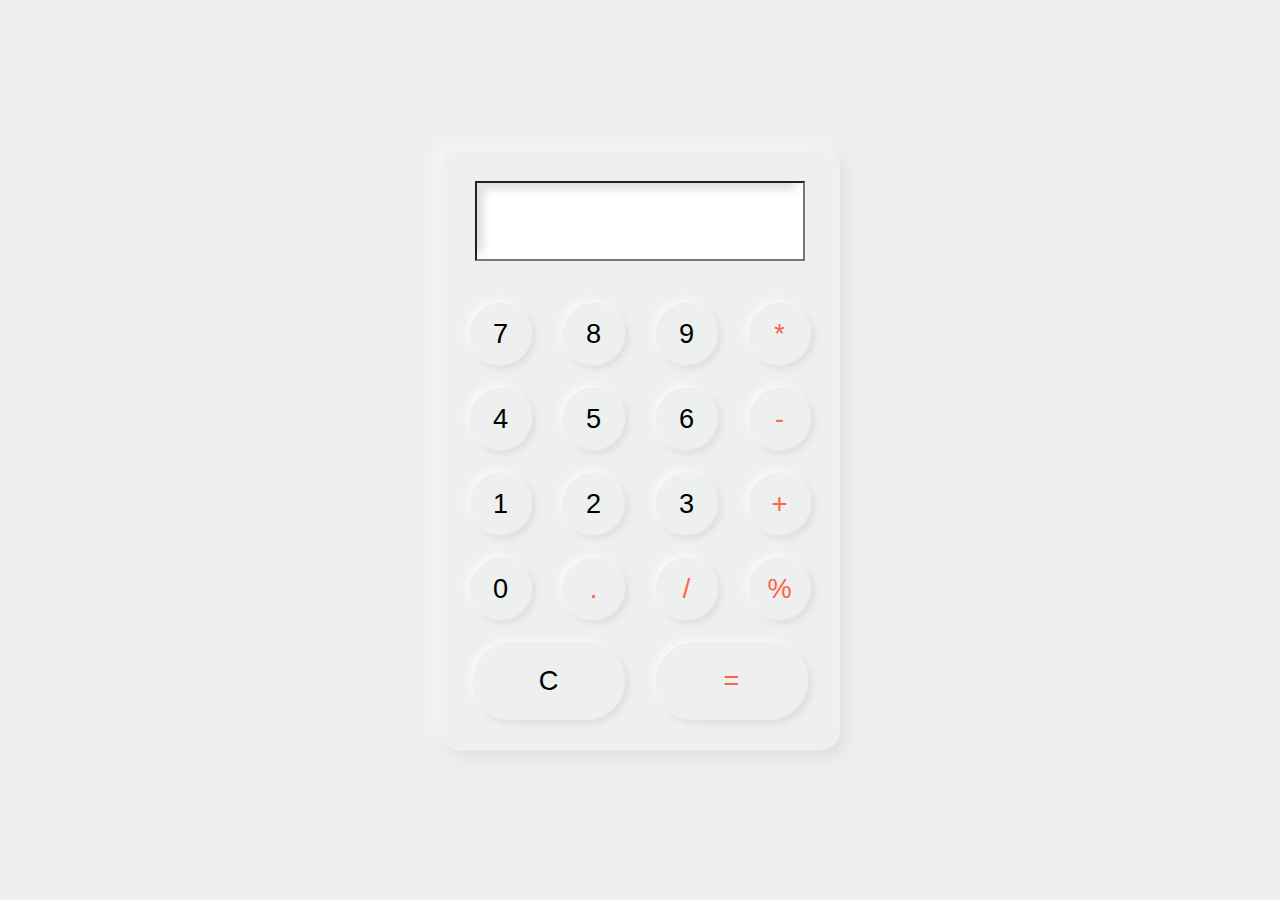
<file: index.html>
<!DOCTYPE html>
<html lang="es">

<head>
    <meta charset="UTF-8">
    <meta http-equiv="X-UA-Compatible" content="IE=edge">
    <meta name="viewport" content="width=device-width, initial-scale=1.0">
    <title>Calculadora</title>
    <link rel="stylesheet" href="css/calculadora.css">
    <!--fuente-->
    <link rel="preconnect" href="https://fonts.gstatic.com">
    <link href="https://fonts.googleapis.com/css2?family=DotGothic16&display=swap" rel="stylesheet">
</head>

<body>

    <div class="calculadora">
        <input type="text" name="display" id="display">
        <!--7 8 9 * --->
        <div>
            <input type="button" value="7" id="siete" onclick="valor(document.getElementById('siete').value)">

            <input type="button" value="8" id="ocho" onclick="valor(document.getElementById('ocho').value)">

            <input type="button" value="9" id="nueve" onclick="valor(document.getElementById('nueve').value)">

            <input type="button" value="*" id="mult" onclick="valor(document.getElementById('mult').value)">
        </div>
        <!--4 5 6 - -->
        <div>
            <input type="button" value="4" id="cuatro" onclick="valor(document.getElementById('cuatro').value)">

            <input type="button" value="5" id="cinco" onclick="valor(document.getElementById('cinco').value)">

            <input type="button" value="6" id="seis" onclick="valor(document.getElementById('seis').value)">

            <input type="button" value="-" id="resta" onclick="valor(document.getElementById('resta').value)">
        </div>
        <!-- 1 2 3 + -->
        <div>
            <input type="button" value="1" id="uno" onclick="valor(document.getElementById('uno').value)">

            <input type="button" value="2" id="dos" onclick="valor(document.getElementById('dos').value)">

            <input type="button" value="3" id="tres" onclick="valor(document.getElementById('tres').value)">

            <input type="button" value="+" id="suma" onclick="valor(document.getElementById('suma').value)">
        </div>
        <!-- 0 . / % -->
        <div>
            <input type="button" value="0" id="cero" onclick="valor(document.getElementById('cero').value)">

            <input type="button" value="." id="decimal" onclick="valor(document.getElementById('decimal').value)">

            <input type="button" value="/" id="divide" onclick="valor(document.getElementById('divide').value)">

            <input type="button" value="%" id="porcen" onclick="valor(document.getElementById('porcen').value)">
        </div>
        <!--resultado y borrar-->
        <div class="resultado">
            <input type="button" value="C" class="borrar" onclick="borrardisplay(document.getElementById('borrar'))">

            <input type="button" value="=" id="igual" onclick="calculo()">
        </div>
    </div>



    <script src="js/calculadora.js"></script>
</body>

</html>
</file>
<file: css/calculadora.css>
* {
    margin: 0;
    padding: 0;
    outline: none;
    box-sizing: border-box;
}

body {
    font-family: 'DotGothic16', sans-serif;
    display: flex;
    text-align: center;
    align-items: center;
    min-height: 100vh;
    background-color: #eeefef;
}

body div.calculadora {
    text-align: center;
    justify-content: center;
    align-items: center;
    width: 400px;
    height: 600px;
    position: absolute;
    top: 50%;
    left: 50%;
    transform: translate(-50%, -50%);
    background-color: #eeefef;
    border: 1px solid #ffffff33;
    border-radius: 20px;
    outline: none;
    box-shadow: -6px -6px 16px 0 #ffffff7f, 6px 6px 16px 0 #d1cdc77f;
}

/*botones llamada especifica*/

div input[type="button"], button {
    width: 65px;
    height: 65px;
    margin: 10px 10px;
    font-size: 1.7em;
    font-weight: 600px;
    cursor: pointer;
    outline: none;
    color: inherit;
    background: transparent;
    border: none;
    border-radius: 100px;
    box-shadow: -3px -3px 6px rgba(255, 255, 255, 0.5), 3px 3px 6px rgba(0, 0, 0, 0.07), inset 1px 1px 1px rgba(255, 255, 255, 0.75), inset -1px -1px 1px rgba(0, 0, 0, 0.04);
}

/*ventana resultado*/

div input[type="text"] {
    height: 80px;
    width: 330px;
    margin-top: 30px;
    margin-bottom: 30px;
    box-sizing: border-box;
    box-shadow: inset -6px -6px 12px rgba(255, 255, 255, 0.8), inset -6px -6px 8px rgba(255, 255, 255, 0.5), inset 6px 6px 4px rgba(255, 255, 255, 0.1), inset 6px 6px 8px rgba(0, 0, 0, 0.15);
    font-size: 40px;
    color: tomato;
    transition: 0.4s ease;
    text-align: right;
}

/*boton resultado y borrar*/

div .resultado input, div.resultado button {
    height: 80px;
    width: 155px;
}

#suma, #resta, #mult, #divide, #porcen, #decimal, #igual {
    color: tomato;
}

div input[onclick="valor"] button:active {
    box-shadow: inset 3px 3px 6px rgba(0, 0, 0, 0.05), -1px -1px 2px rgba(0, 0, 0, 0.05), 2px 2px 2px rgba(255, 255, 255, 0.5);
}
</file>
